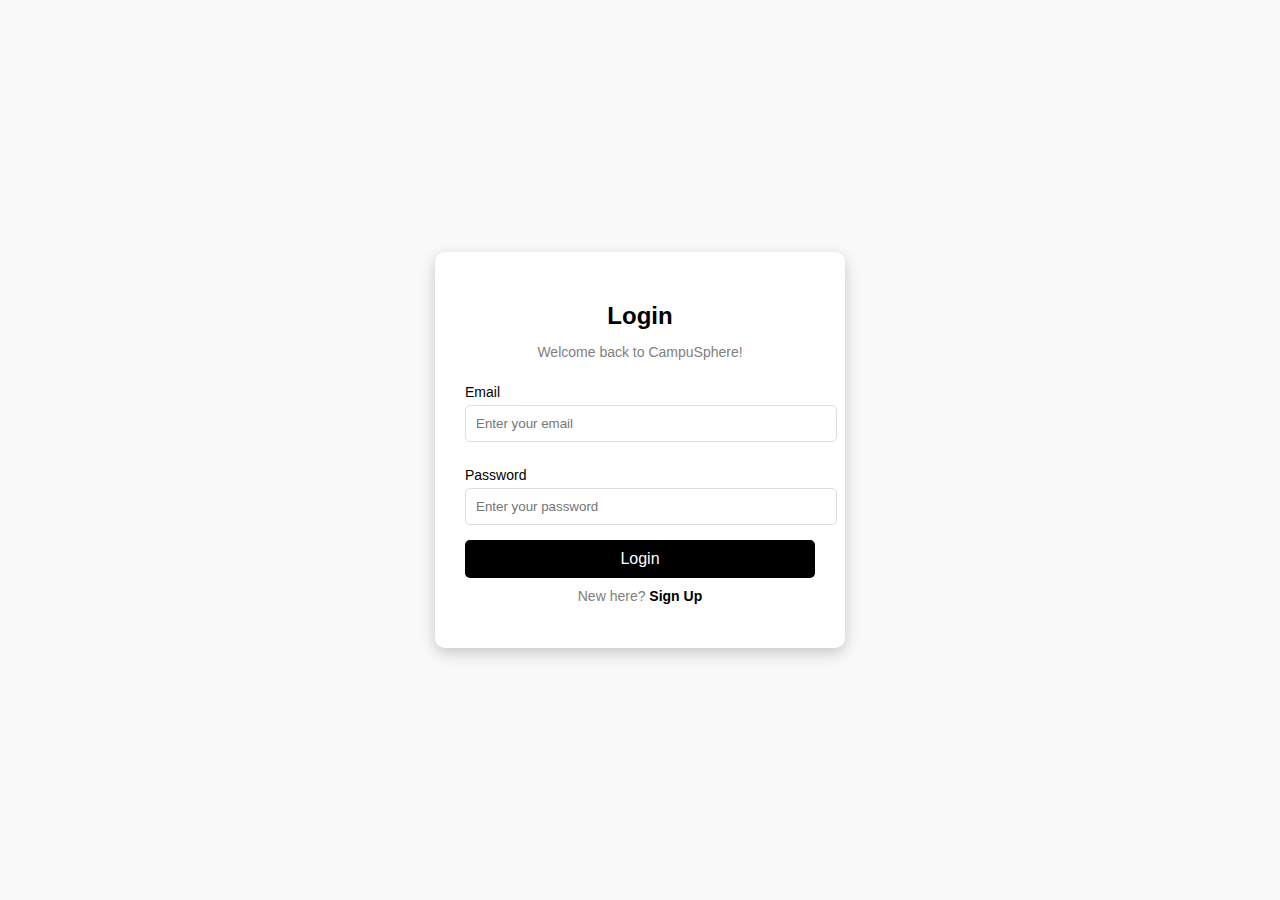
<file: index2.html>
<!DOCTYPE html>
<html lang="en">
<head>
    <meta charset="UTF-8">
    <meta name="viewport" content="width=device-width, initial-scale=1.0">
    <title>Login | CampuSphere</title>
    <style>
        
        body {
            font-family: Arial, sans-serif;
            background-color: #f9f9f9;
            display: flex;
            justify-content: center;
            align-items: center;
            height: 100vh;
            margin: 0;
        }

        
        .container {
            background: white;
            padding: 30px;
            border-radius: 10px;
            box-shadow: 0px 5px 15px rgba(0, 0, 0, 0.2);
            width: 350px;
            text-align: center;
        }

     
        h2 {
            margin-bottom: 10px;
            font-size: 24px;
        }

        p {
            color: gray;
            font-size: 14px;
        }

       
        form {
            display: flex;
            flex-direction: column;
        }

        label {
            text-align: left;
            font-size: 14px;
            margin: 10px 0 5px;
        }

        input {
            padding: 10px;
            width: 100%;
            margin-bottom: 15px;
            border: 1px solid #ddd;
            border-radius: 5px;
        }

        
        button {
            background: black;
            color: white;
            padding: 10px;
            border: none;
            border-radius: 5px;
            font-size: 16px;
            cursor: pointer;
        }

        button:hover {
            background: #333;
        }

     
        .signup-link {
            margin-top: 10px;
        }

        .signup-link a {
            color: black;
            text-decoration: none;
            font-weight: bold;
        }
    </style>
</head>
<body>

    <div class="container">
        <h2>Login</h2>
        <p>Welcome back to CampuSphere!</p>

        <form id="login-form">
            <label for="email">Email</label>
            <input type="email" id="email" placeholder="Enter your email" required>

            <label for="password">Password</label>
            <input type="password" id="password" placeholder="Enter your password" required>

            <button type="submit">Login</button>
        </form>

        <p class="signup-link">New here? <a href="index1.html">Sign Up</a></p>
    </div>

    <script>
        document.getElementById("login-form").addEventListener("submit", function(event) {
            event.preventDefault();

            let email = document.getElementById("email").value;
            let password = document.getElementById("password").value;

        
            if (email && password) {
                alert(`Login successful! Welcome back, ${email}`);
            } else {
                alert("Please enter valid credentials.");
            }
        });
    </script>

</body>
</html>
</file>
